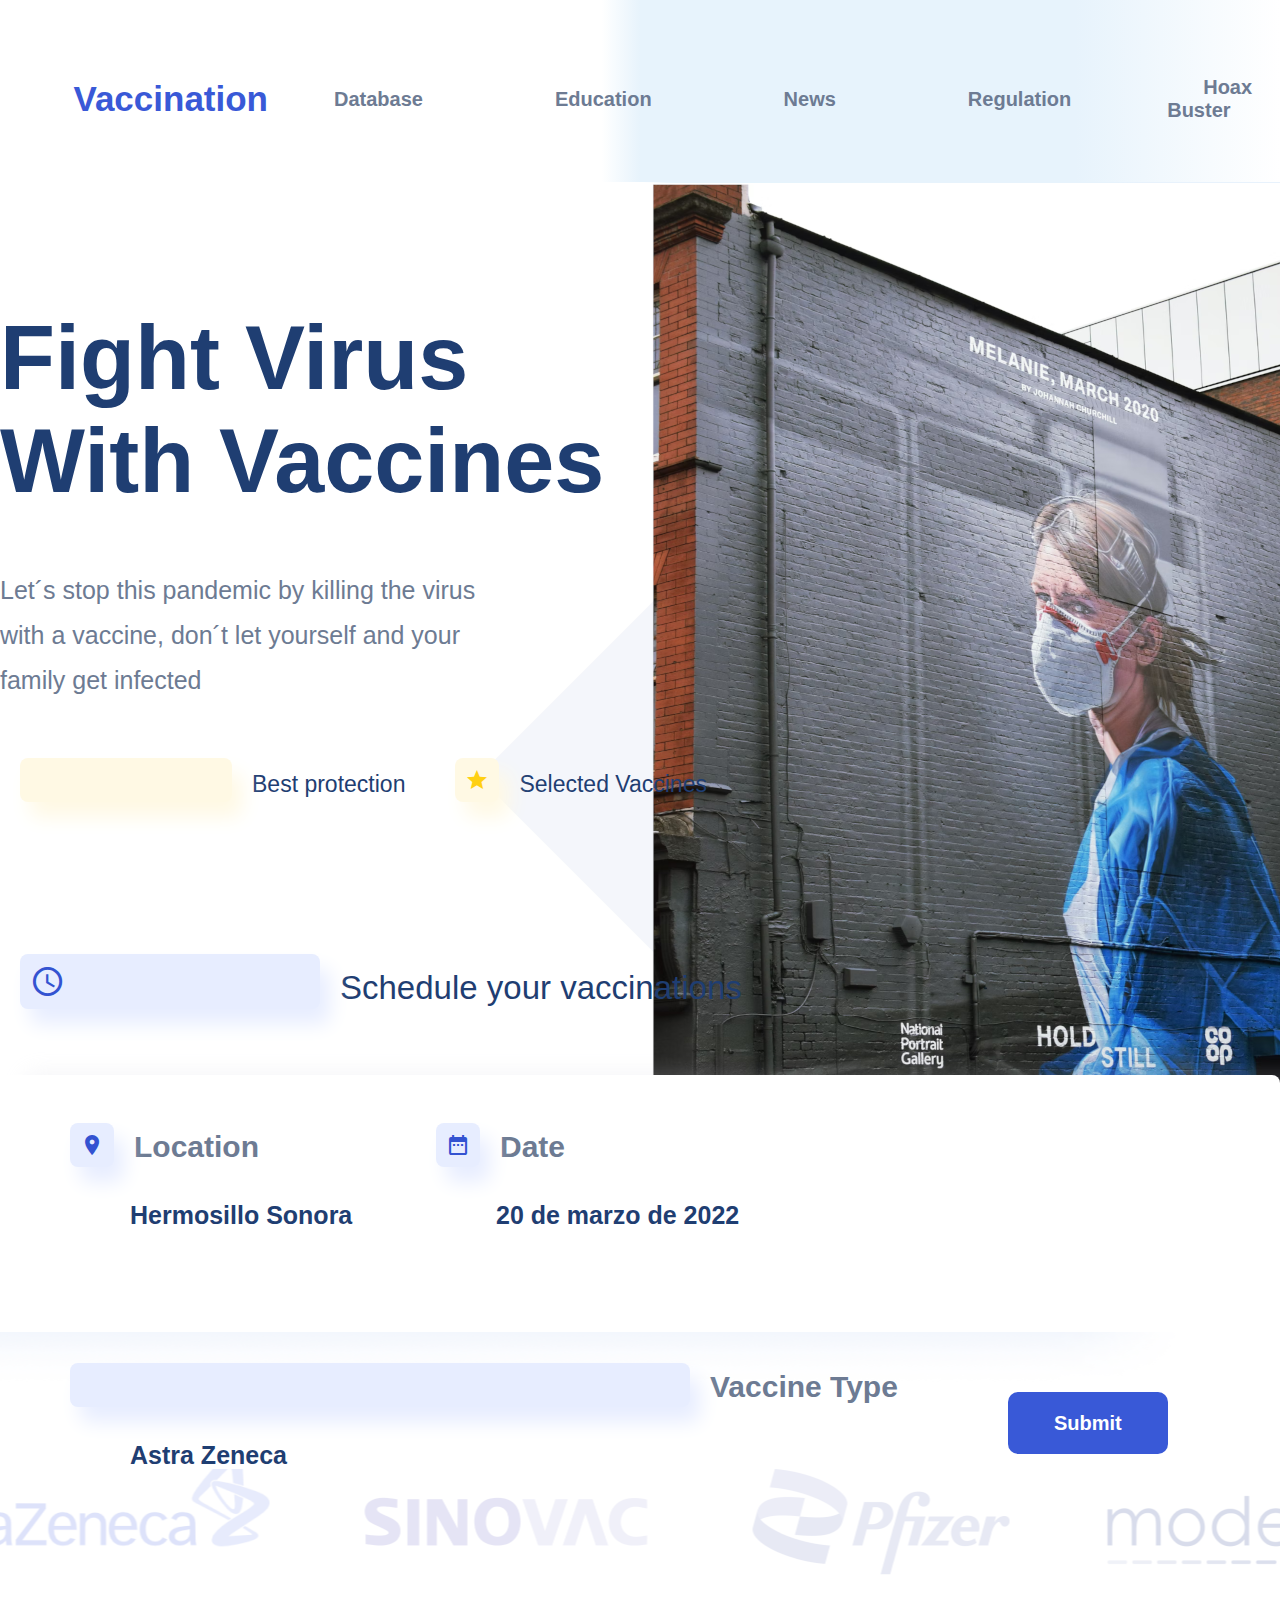
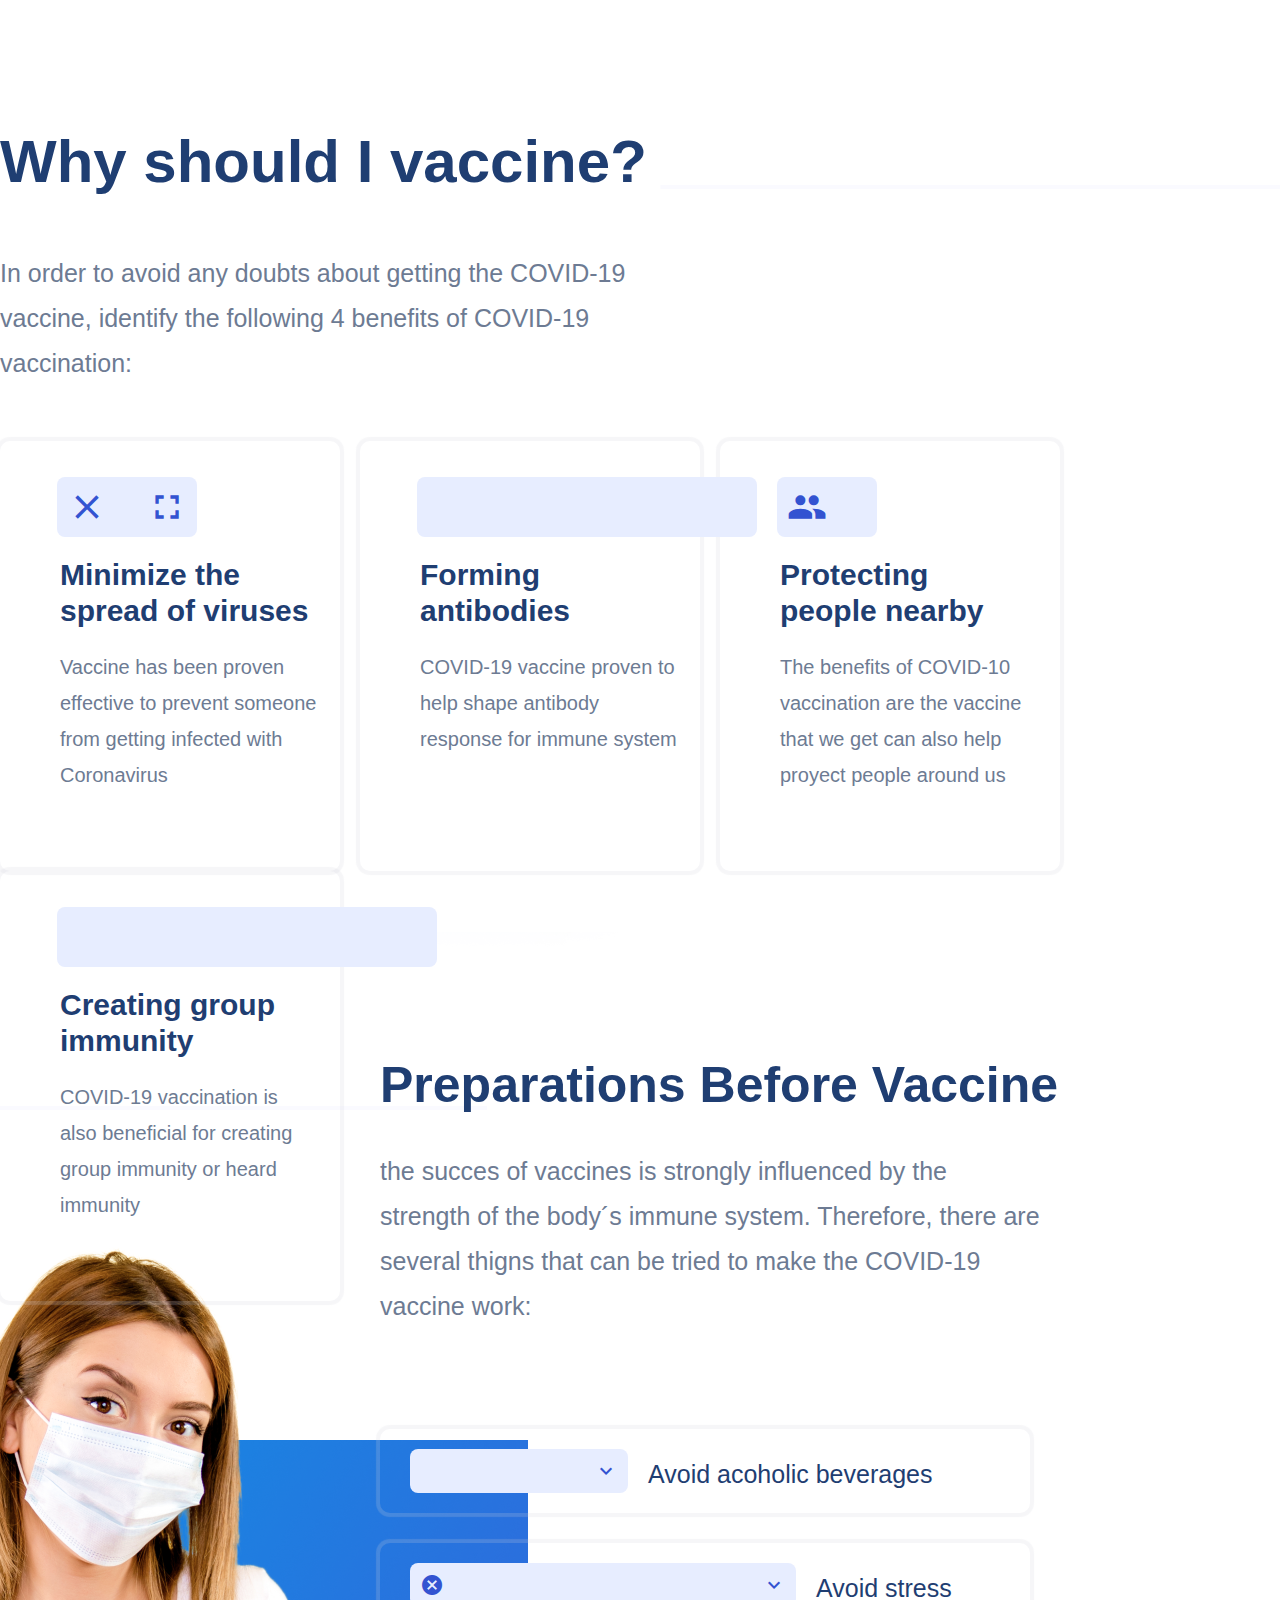
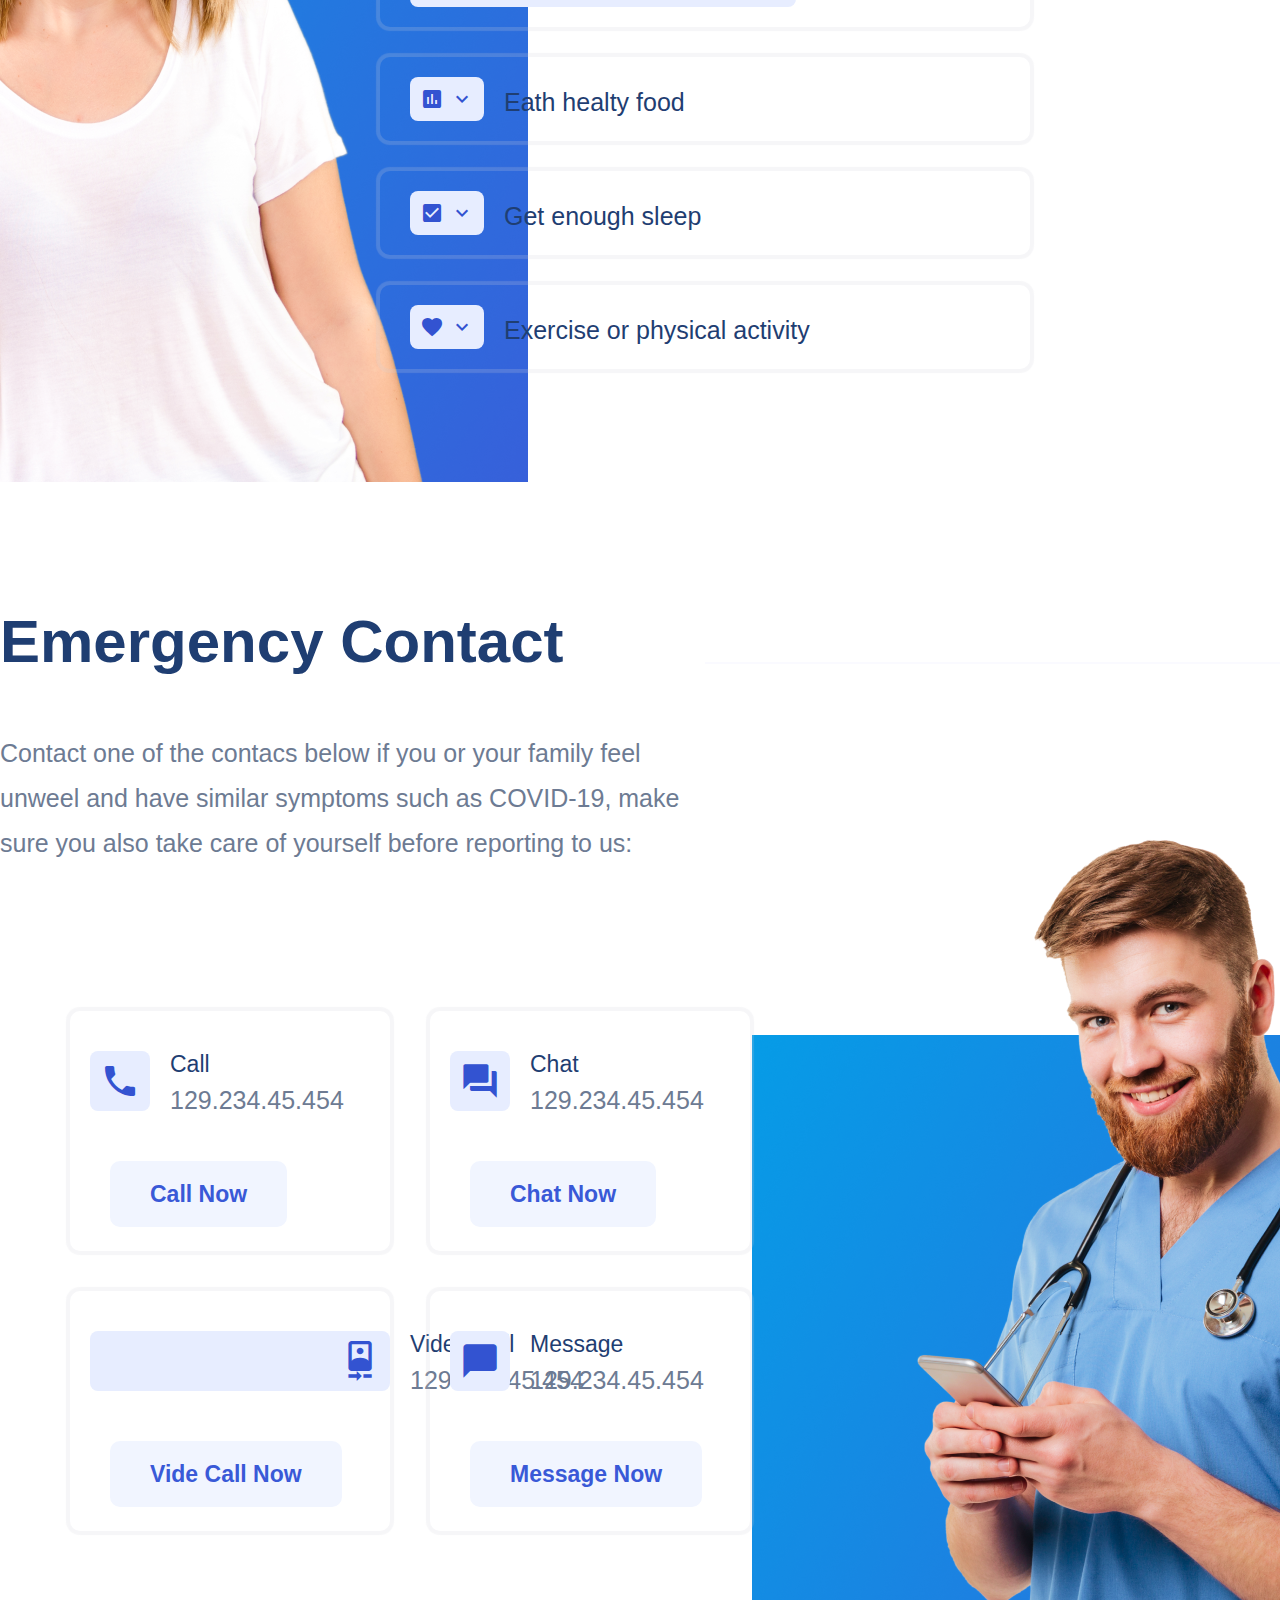
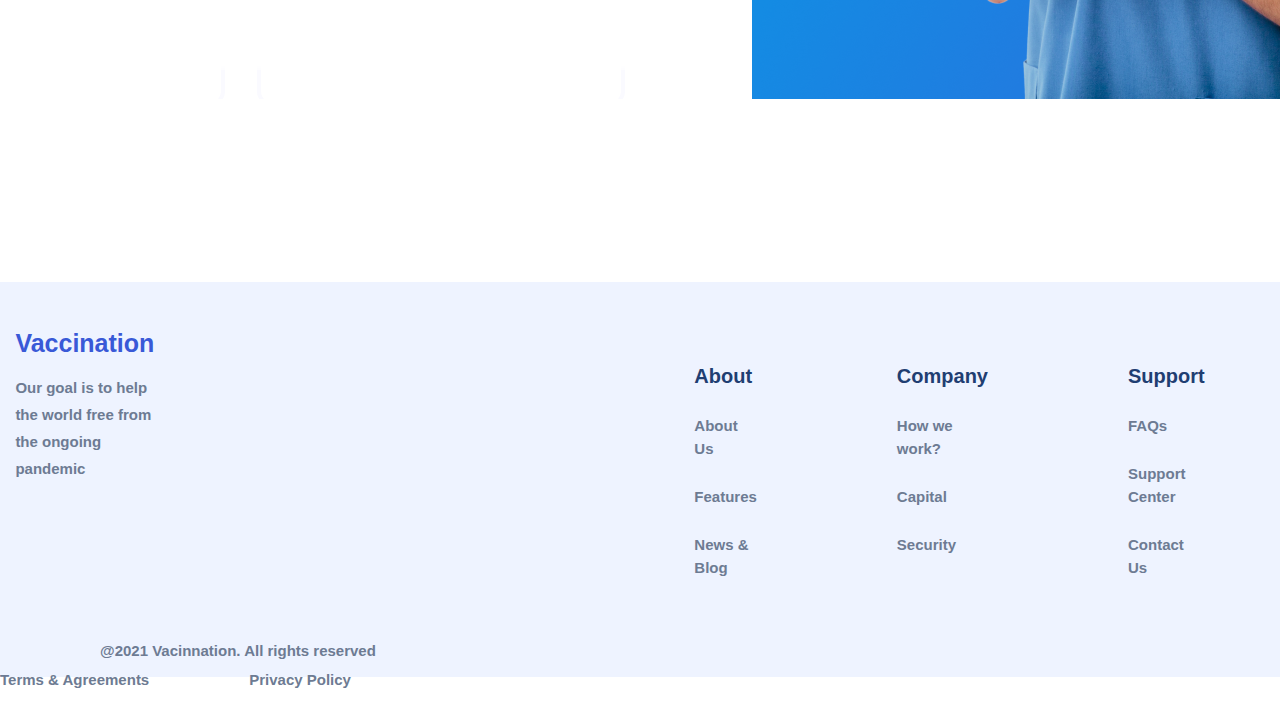
<file: index.html>
<!DOCTYPE html>
<html lang="es">
<head>
    <meta charset="UTF-8">
    <title>Vaccination register</title>
    <link rel="stylesheet" type="text/css" href="styles.css">
    <link href='http://fonts.googleapis.com/css?family=Raleway:400,100,200,300,500,600,800,700,900' rel='stylesheet' type='text/css'>
    <link href='https://fonts.google.com/css?family=Roboto+Condensed:400,300,700' rel='stylesheet' type='text/css'>
    <link rel="stylesheet" href="https://fonts.googleapis.com/icon?family=Material+Icons">
</head>
<body>

    <nav class="navbar">
        
   
        <ul class="top_menu">
            <li class="top_title">Vaccination</li>
            <li class="navigate_button"><a href="">Database</a></li>
            <li class="navigate_button"><a href="">Education</a></li>
            <li class="navigate_button"><a href="">News</a></li>
            <li class="navigate_button"><a href="">Regulation</a></li>
            <li class="navigate_button"><a href="">Hoax Buster</a></li>
        </ul>     
    </nav>

    <section class="center_reg">
        <article class="contain">
            <h1 class="titulo">Fight Virus With Vaccines</h1>
            <p>Let´s stop this pandemic by killing the virus with a vaccine, don´t let yourself and your family get infected</p>
              <ul class="info">
                <li class="navigate_info"><span class="material-icons">gpp_good</span>Best protection</li>
                <li class="navigate_info"><span class="material-icons">star</span>Selected Vaccines</li>
              </ul>
        </article>
        <section class="register_zone">
            <ul class="info2"><li class="text2"><span class="material-icons md-35">access_time_filled</span>Schedule your vaccinations</li></ul>
             <section class="formulario">
              <div class="row">
                <div class="column">
                  <ul>
                    <li>
                      <h2><span class="material-icons">room</span>Location</h2>
                    </li>
                    <li style="list-style:none;">
                      <form>
                        <select id="location" name="location">
                        <option value="au">Hermosillo Sonora</option>
                        <option value="ca">Guadalajara Jalisco</option>
                        <option value="usa">Queretaro Queretaro</option>
                        </select>
                      </form>
                    </li>
                  </ul>
                </div>
                <div class="column">
                  <ul>
                    <li>
                      <h2><span class="material-icons">date_range</span>Date</h2>
                    </li>
                    <li style="list-style:none;">
                      <form>
                        <select id="location" name="location">
                        <option value="au">20 de marzo de 2022</option>
                        <option value="ca">20 de abril de 2022</option>
                        <option value="usa">20 de mayo de 2022</option>
                        </select>
                      </form>
                    </li>
                  </ul>
                </div>
                <div class="column">
                  <ul>
                    <li>
                      <h2><span class="material-icons">drive_file_rename_outline</span>Vaccine Type</h2>
                    </li>
                    <li style="list-style:none;">
                      <form>
                        <select id="location" name="location">
                        <option value="au">Astra Zeneca</option>
                        <option value="ca">Sinovac</option>
                        <option value="usa">Pfizer</option>
                        <option value="usa">Moderna</option>
                        </select>
                      </form>
                    </li>
                  </ul>
                </div>
                <div class="column" style="padding: 90px;">
                  <a href="">Submit</a>
                </div>
              </section>
        </section>
    </section>
    <section  class="why_should">
        <article class="contain">
            <h1 class="titulo">Why should I vaccine?</h1>
            <p>In order to avoid any doubts about getting the COVID-19 vaccine, identify the following 4 benefits of COVID-19 vaccination:</p>
              <div class="row">
                <div class="column">
                  <ul>
                    <li style="padding-left: 17px;"><span class="material-icons md-45">close_fullscreen</span></li>
                    <li><h1>Minimize the spread of viruses</h1></li>
                    <li><p2>Vaccine has been proven effective to prevent someone from getting infected with Coronavirus</p2></li>
                  </ul>
                </div>
                <div class="column">
                  <ul>
                    <li style="padding-left: 17px;"><span class="material-icons md-45">gpp_good</span></li>
                    <li><h1>Forming antibodies</h1></li>
                    <li><p2>COVID-19 vaccine proven to help shape antibody response for immune system</p2></li>
                  </ul>
                </div>
                <div class="column">
                  <ul>
                    <li style="padding-left: 17px;"><span class="material-icons md-45">groups</span></li>
                    <li><h1>Protecting people nearby</h1></li>
                    <li><p2>The benefits of COVID-10 vaccination are the vaccine that we get can also help proyect people around us</p2></li>
                  </ul>
                </div>
                <div class="column">
                  <ul>
                    <li style="padding-left: 17px;"><span class="material-icons md-45">bar_chart</span></li>
                    <li><h1>Creating group immunity</h1></li>
                    <li><p2>COVID-19 vaccination is also beneficial for creating group immunity or heard immunity</p2></li>
                  </ul>
                </div>
                </div>

        </article>
    </section>
    <section  class="preparations">
        <article class="contain">
            <h1 class="titulo">Preparations Before Vaccine</h1>
            <p>the succes of vaccines is strongly influenced by the strength of the body´s immune system. Therefore, there are several thigns that can be tried to make the COVID-19 vaccine work:</p>

            <details>
              <summary><span class="material-icons">gpp_bad expand_more</span>Avoid acoholic beverages</summary>
              <p2 class="texto">Stress has a profound effect on immune work. Moreover, prolonged stress can increase cortisol production and oxidative stres in the body</p2>
            </details>
            <details>
              <summary><span class="material-icons">cancel_presentation expand_more</span>Avoid stress</summary>
              <p2 class="texto">Stress has a profound effect on immune work. Moreover, prolonged stress can increase cortisol production and oxidative stres in the body</p2>
            </details>
            <details>
              <summary><span class="material-icons">assessment expand_more</span>Eath healty food</summary>
              <p2 class="texto">Stress has a profound effect on immune work. Moreover, prolonged stress can increase cortisol production and oxidative stres in the body</p2>
            </details>
            <details>
              <summary><span class="material-icons">check_box expand_more</span>Get enough sleep</summary>
              <p2 class="texto">Stress has a profound effect on immune work. Moreover, prolonged stress can increase cortisol production and oxidative stres in the body</p2>
            </details>
            <details>
              <summary><span class="material-icons">favorite expand_more</span>Exercise or physical activity</summary>
              <p2 class="texto">Stress has a profound effect on immune work. Moreover, prolonged stress can increase cortisol production and oxidative stres in the body</p2>
            </details>


        </article>
    </section>
    <section  class="emergency">
        <article class="contain">
            <h1 class="titulo">Emergency Contact</h1>
            <p>Contact one of the contacs below if you or your family feel unweel and have similar symptoms such as COVID-19, make sure you also take care of yourself before reporting to us:</p>




            
            <div class="wrapper">
              <div class="one">
                <div class="wrapper2">
                  <div class="one2"><span class="material-icons md-45">call</span></div>
                  <div class="two2">
                    
                      <h>Call</h>
                      <p>129.234.45.454</p>

                  </div>
                  <div class="three2"><a href="">Call Now</a></div>
                </div>  
    
              </div>
              <div class="two">
                <div class="wrapper2">
                  <div class="one2"><span class="material-icons md-45">question_answer</span></div>
                  <div class="two2">
                    
                      <h>Chat</h>
                      <p>129.234.45.454</p>

                  </div>
                  <div class="three2"><a href="">Chat Now</a></div>
                </div>  
              </div>
              <div class="three">
                <div class="wrapper2">
                  <div class="one2"><span class="material-icons md-45">video_camera_front</span></div>
                  <div class="two2">
                    
                      <h>Video Call</h>
                      <p>129.234.45.454</p>

                  </div>
                  <div class="three2"><a href="">Vide Call Now</a></div>
                </div>  
              </div>
              <div class="four">
                <div class="wrapper2">
                  <div class="one2"><span class="material-icons md-45">chat_bubble</span></div>
                  <div class="two2">
                    
                      <h>Message</h>
                      <p>129.234.45.454</p>

                  </div>
                  <div class="three2"><a href="">Message Now</a></div>
                </div>  
              </div>
            </div>  

        </article>
    </section>



    <footer class="footinfo">
      
      <ul>
        <li class="title">
          <h1>Vaccination</h1>
          <p>Our goal is to help the world free from the ongoing pandemic</p>
        </li>
        <li class="info">
          <ul>
            <li>About</li>
            <li><a href="">About Us</a></li>
            <li><a href="">Features</a></li>
            <li><a href="">News & Blog</a></li>
         </ul>  
        </li>
        <li class="info">
          <ul>
            <li>Company</li>
            <li><a href="">How we work?</a></li>
            <li><a href="">Capital</a></li>
            <li><a href="">Security</a></li>
         </ul>  
        </li>
        <li class="info">
          <ul>
            <li>Support</li>
            <li><a href="">FAQs</a></li>
            <li><a href="">Support Center</a></li>
            <li><a href="">Contact Us</a></li>
         </ul>  
        </li>
      </ul>
      <h2 class="cr">@2021 Vacinnation. All rights reserved</h2>
      <h2><a href="">Terms & Agreements </a></h2>
      <h2><a href="">Privacy Policy </a></h2>
      

    </footer>

    
</body>
</html>
</file>
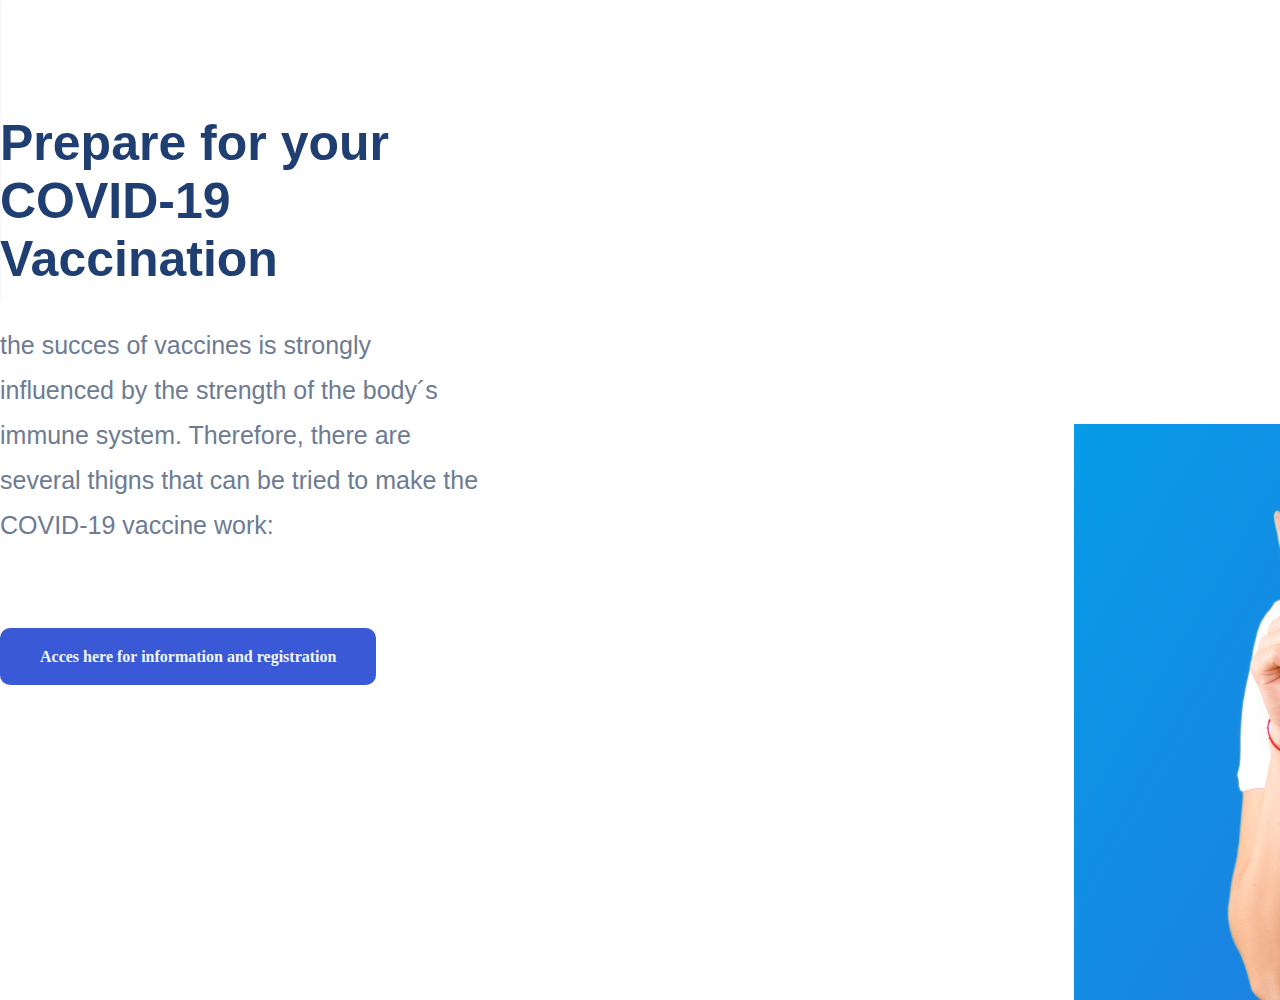
<file: banner.html>
<!DOCTYPE html>
<html lang="es">
<head>
    <meta charset="UTF-8">
    <title>Vaccination register</title>
    <link rel="stylesheet" type="text/css" href="banner_style.css">
    <link href='http://fonts.googleapis.com/css?family=Raleway:400,100,200,300,500,600,800,700,900' rel='stylesheet' type='text/css'>
    <link href='https://fonts.google.com/css?family=Roboto+Condensed:400,300,700' rel='stylesheet' type='text/css'>
    <link rel="stylesheet" href="https://fonts.googleapis.com/icon?family=Material+Icons">
</head>
<body>
    <section  class="preparations">
        <article class="contain">
            <h1 class="titulo">Prepare for your COVID-19 Vaccination</h1>
            <p>the succes of vaccines is strongly influenced by the strength of the body´s immune system. Therefore, there are several thigns that can be tried to make the COVID-19 vaccine work:</p>
            <a href="">Acces here for information and registration</a>
        </article>
    </section>
     
</body>
</html>
</file>
<file: styles.css>
/* ITEMS GENERALES */
body{
    max-width: 1750px;
    margin: auto;
    
}
/*------- Barra de navegación ---------*/
.navbar{height: 180px; background: linear-gradient(90deg, rgba(255,255,255,1) 0%, rgba(255,255,255,1) 47%, rgba(231,243,252,1) 50%, rgba(231,243,252,1) 84%, rgba(255,255,255,1) 100%);padding: 1px; }

   /* .navbar .top_title{float: left; padding-right: 200px; font-size:40px; letter-spacing: 2px;}*/
   

    .navbar .top_menu{color:#3959d7;list-style-type: none; font:20px 'Arial';font-weight: bold; display: flex; align-items:center; justify-content:center;padding-top: 25px;}

        .navbar .top_title{width: 400px; color:#3959d7; font:35px 'Arial';font-weight: bold; margin-left: 50px;}
        
        .navbar .top_menu .navigate_button{float: left; margin: 30px; }

        .navbar .top_menu .navigate_button a{color: #6d7b93;padding: 10px 36px;text-decoration: none;}

        .navbar .top_menu .navigate_button a:hover{background-color: #3858d6;color: #fff;border-radius: 8px;box-shadow: 5px 10px 15px 0px hsl(228, 32%, 79%);}

/*------ HEADER ----------*/
.center_reg{
    background: url(images/bg1.png) no-repeat center top; text-align: left;
    width: 1150;
    height: 1150px;
    
}
.center_reg .contain {
    padding-top: 65px;
    max-width: 1550px;
    margin: 0 auto;
} 
.center_reg .contain .titulo{
    color:#1f3e72; font:90px 'Arial';font-weight:bolder; max-width: 650px;
    margin-BOTTOM:55px;
}
.center_reg .contain p { 
    margin-TOP: 0;
    margin-BOTTOM:55px;
    color:#6d7b93; font:25px/1.8 'Arial'; max-width: 500px;
}
.center_reg .contain .info .navigate_info{float: left; margin-right: 70px; color:#1f3e72; font:23px 'Arial'; list-style-type:none; }

.register_zone { 

    padding-top: 180px; 
    max-width: 1550px;
    margin: 0 auto;
}
.register_zone .info2 .text2{
    color:#1f3e72; font:33px 'Arial'; list-style-type:none; 
    padding-bottom: 50px;
}
.register_zone .formulario {
    background-color: #fff;
    color:#6d7b93; font:20px/1.8 'Arial';
    padding-left: 30px;
    border-radius: 8px;
    box-shadow: 32px 6px 20px 10px rgba(212, 212, 218, 0.2);

}

  
  /* Create four equal columns that floats next to each other */
  .register_zone .column {
    padding: 20px;
    float: left;

    height: 200px; /* Should be removed. Only for demonstration */
  }
  
  /* Clear floats after the columns */
  .register_zone .row:after {
    content: "";
    display: table;
    clear: both;
  }


  select {
    color:#1f3e72; font:25px 'Arial'; font-weight: bolder;

    border: none;
    border-radius: 4px;
    background-color: #ffffff;
    padding-left: 40px;
    -webkit-appearance: none;
    -moz-appearance: none;
    
  }

  select:hover{
    background-color: hsla(228, 33%, 79%, 0.103); box-shadow: 0px 0px 40px 0px hsla(228, 33%, 79%, 0.349);
  }

  .formulario a{
    color: #ffffff;padding: 20px 46px;text-decoration: none;font-weight: bolder;
    background-color: #3959d7;
    border-radius: 10px;
  }
  .formulario a:hover{background-color: #bdc0ca;color: #fff;border-radius: 8px;box-shadow: 5px 10px 15px 0px hsl(228, 32%, 79%);}

/* ----- Why Should? ---- */
.why_should{
    background: url(images/bg4.png) no-repeat center top; text-align: left;
    width: 1150;
    height: 1200px;
    
}

.why_should .contain {
    padding-top: 355px;
    max-width: 1550px;
    margin: 0 auto;

} 
.why_should .contain .titulo{
    color:#1f3e72; font:60px 'Arial';font-weight:bolder; max-width: 1950px;
    margin-BOTTOM:55px;
}
.why_should .contain p { 
    margin-TOP: 0;
    margin-BOTTOM:55px;
    color:#6d7b93; font:25px/1.8 'Arial'; max-width: 700px;
}
.why_should .contain h1{
    color:#1f3e72; font:30px/1.2 'Arial'; max-width: 250px; font-weight: bold;
}
.why_should .contain p2{
    color:#6d7b93; font:20px/1.8 'Arial';
}

.why_should .contain li{    list-style-type:none; }


.why_should .contain .column {
    padding: 20px;
    float: left;
    height: 390px;
    max-width: 300px;
    border-radius: 10px;
    margin-right: 20px;
    box-shadow: 0px 0px 1px 4px  rgba(212, 212, 218, 0.2);
    
  }

  .why_should .contain .column:hover {background-color: #f8fafe54; border-radius: 8px;box-shadow: 0px 0px 50px 40px #f8fafe;}
  
  /* Clear floats after the columns */
  .why_should .contain  .row:after {
      
    content: "";
    display: table;
    clear: both;
  }






/* ----- Preparations ---- */
.preparations{
    background: url(images/bg2.png) no-repeat center top; text-align: left; 
    height: 1150px;
    
}

.preparations .contain {
    padding-top: 90px;
    padding-right: 200px;
    float:right;
    max-width: 700px;
    margin: 0 auto;
} 
.preparations .contain .titulo{
    color:#1f3e72; font:50px 'Arial';font-weight:bolder;
    margin-BOTTOM:35px;
}
.preparations .contain p {
    max-width: 663px;
    margin-TOP: 0;
    margin-BOTTOM:100px;
    color:#6d7b93; font:25px/1.8 'Arial'; 
 
}

.preparations .contain .texto{

    float: left;
    padding-left: 45px;
    padding-top: 20px;
}

details{
    float: left;
    padding-top: 20px;
    padding-left: 50px;
    padding-bottom: 20px;
    padding-right: 50px;
    width: 550px;
    color:#6d7b93; font:20px/1.8 'Arial'; 
    border-radius: 10px;
    margin-right: 20px;
    box-shadow: 0px 0px 1px 4px  rgba(212, 212, 218, 0.2);
    margin-bottom: 30px;
}


summary{

    color:#1f3e72; font:25px 'Arial';
    width: 750px;
}

details[open] {
    box-shadow: 0px 0px 50px 4px  rgba(79, 79, 214, 0.2);
}

details[open] summary {


}
details > summary {
    list-style: none;
  }


/* ---EMERGENCY INFORMATION ---- */

.emergency{
    background: url(images/bg3.png) no-repeat center top; text-align: righ;
    height: 1400px;
    
}

.emergency .contain {
    padding-top: 85px;
    max-width: 1550px;
    margin: 0 auto;
} 
.emergency .contain .titulo{
    color:#1f3e72; font:60px 'Arial';font-weight:bolder; max-width: 1950px;
    margin-BOTTOM:55px;
}
.emergency .contain p { 
    margin-TOP: 0;
    margin-BOTTOM:145px;
    color:#6d7b93; font:25px/1.8 'Arial'; max-width: 700px;
}
.emergency .contain .wrapper{float: left; margin-right: 70px; color:#1f3e72; font:23px 'Arial'; list-style-type: none; 
    display: grid;

    margin-left: 70px;

}
.emergency .contain .wrapper .one {
    grid-column: 1;
    grid-row: 1;
    padding: 20px;
    margin-right: 40px;
    margin-bottom: 40px;
    height: 200px;
    width: 280px;
    border-radius: 10px;
    box-shadow: 0px 0px 1px 4px  rgba(212, 212, 218, 0.2);
  }
  .emergency .contain .wrapper .two {
    grid-column: 2;
    grid-row: 1;
    padding: 20px;

    height: 200px;
    width: 280px;
    border-radius: 10px;
    margin-right: 40px;
    margin-bottom: 40px;
    box-shadow: 0px 0px 1px 4px  rgba(212, 212, 218, 0.2);
  }
  .emergency .contain .wrapper .three {
    grid-column: 1;
    grid-row: 2;
    padding: 20px;
    margin-right: 40px;
    margin-bottom: 40px;
    height: 200px;
    width: 280px;
    border-radius: 10px;

    box-shadow: 0px 0px 1px 4px  rgba(212, 212, 218, 0.2);
  }
  .emergency .contain .wrapper .four {
    grid-column: 2;
    grid-row: 2;
    padding: 20px;

    height: 200px;
    width: 280px;
    border-radius: 10px;
    margin-right: 40px;
    margin-bottom: 40px;
    box-shadow: 0px 0px 1px 4px  rgba(212, 212, 218, 0.2);
  }

  .wrapper2{
    list-style-type: none; 
    display: grid;
    grid-template-columns: repeat(3, 1fr);
    padding: 20px;
  }

.wrapper2 .one2{
    grid-column-start: 1;
    grid-column-end: 2;
    grid-row-start: 1;
    height: 100px;
}
.wrapper2 .two2{
    grid-column-start: 2;
    grid-column-end: 3;
    grid-row-start: 1;
    height: 130px;
}
.wrapper2 .three2{

  grid-column-start: 1;
  grid-column-end: 3;
  grid-row-start: 2;
  margin-left: 0px;

}
.wrapper2 .three2 a{

    color: #3959d7;padding: 20px 40px;text-decoration: none;font-weight: bolder;
    background-color: #f1f5ff;
    border-radius: 10px;
  
  }

  .wrapper2 .three2 a:hover {background-color: #3959d7; color:#fff; border-radius: 8px;box-shadow: 0px 0px 100px 40px #f8fafe;}

/*** FOOT INFORMATION ----------------------------------------------------------------------- *****/

.footinfo{
    background-color: #eef3ff;
    padding-top: 25px;
    height: 370px;


}

.footinfo ul {
    color:#3959d7;list-style-type: none; font:20px 'Arial';font-weight: bold; display: flex; align-items:center; justify-content:center;padding-top: 25px;
    height: 290px;
    margin-BOTTOM:0px;

}

.footinfo .title{

    text-align: left;
    padding-right: 500px;
    padding-bottom: 185px;

}
.footinfo .title h1{
    color:#3959d7; font:25px 'Arial';font-weight: bold; 
}
.footinfo .title p{
    color:#6d7b93; font:15px/1.8 'Arial'; max-width: 180px; font-weight: bold;
}
.footinfo .info{
    float: left; margin-right: 100px; 


}
.footinfo .info ul{
    display:block;

}
.footinfo .info li{
    color: #1f3e72;
    padding-bottom: 25px;
}
.footinfo .info li a{color: #6d7b93;text-decoration: none; font: 15px 'Arial'; font-weight: bold;}
.footinfo h2{
    margin-TOP: 0;
    float: left;
    color: #6d7b93; 
    font: 15px 'Arial'; font-weight: bold;

}
.footinfo .cr{
    margin-TOP: 0;
    padding-left: 100px;
    padding-right: 900px;

}
.footinfo h2 a{

    color: #6d7b93;
    text-decoration: none;
    margin-right: 100px; 
}

.center_reg .material-icons{
    color: #ffd012;
    padding: 10px;
    background-color: #fff9e4;
        position: relative;
        left: -20px;
        border-radius: 8px;
        box-shadow: 10px 15px 20px 00px #fff9e4;
}

.why_should .material-icons{
    color: #3353d1;
    padding: 10px;
    background-color: #e7edff;
        position: relative;
        left: -20px;
        border-radius: 8px;

}
.emergency .material-icons{
    color: #3353d1;
    padding: 10px;
    background-color: #e7edff;
        position: relative;
        left: -20px;
        border-radius: 8px;

}
.register_zone .material-icons{
    color: #3353d1;
    padding: 10px;
    background-color: #e7edff;
        position: relative;
        left: -20px;
        border-radius: 8px;
        box-shadow: 10px 15px 20px 00px #e7edff;
}
.preparations .material-icons{
    color: #3353d1;
    padding: 10px;
    background-color: #e7edff;
        position: relative;
        left: -20px;
        border-radius: 8px;
}
.material-icons.md-35 { font-size: 35px;}
.material-icons.md-45 { font-size: 40px;}
</file>
<file: banner_style.css>
/* ITEMS GENERALES */
body{
    max-width: 1750px;
    margin: auto;
    
}

/* ----- Preparations ---- */
.preparations{
    background: url(images/bg6.png) ; text-align: left; 
    height: 1000px;
    
}

.preparations .contain {
    padding-top: 80px;
    padding-right: 800px;
    float:right;
    max-width: 700px;
    margin: 0 auto;
} 
.preparations .contain .titulo{
    color:#1f3e72; font:50px 'Arial';font-weight:bolder;
    margin-BOTTOM:35px;
}
.preparations .contain p {
    max-width: 663px;
    margin-TOP: 0;
    margin-BOTTOM:100px;
    color:#6d7b93; font:25px/1.8 'Arial'; 
 
}

.preparations .contain .texto{

    float: left;
    padding-left: 45px;
    padding-top: 20px;
}
.preparations .contain a{

    color: #f1f5ff;padding: 20px 40px;text-decoration: none;font-weight: bolder;
    background-color: #3959d7 ;
    border-radius: 10px;
    animation: blinker 1s linear infinite;
  
  }
  @keyframes blinker {
    80% {
      opacity: 0;
    }
  }
</file>
